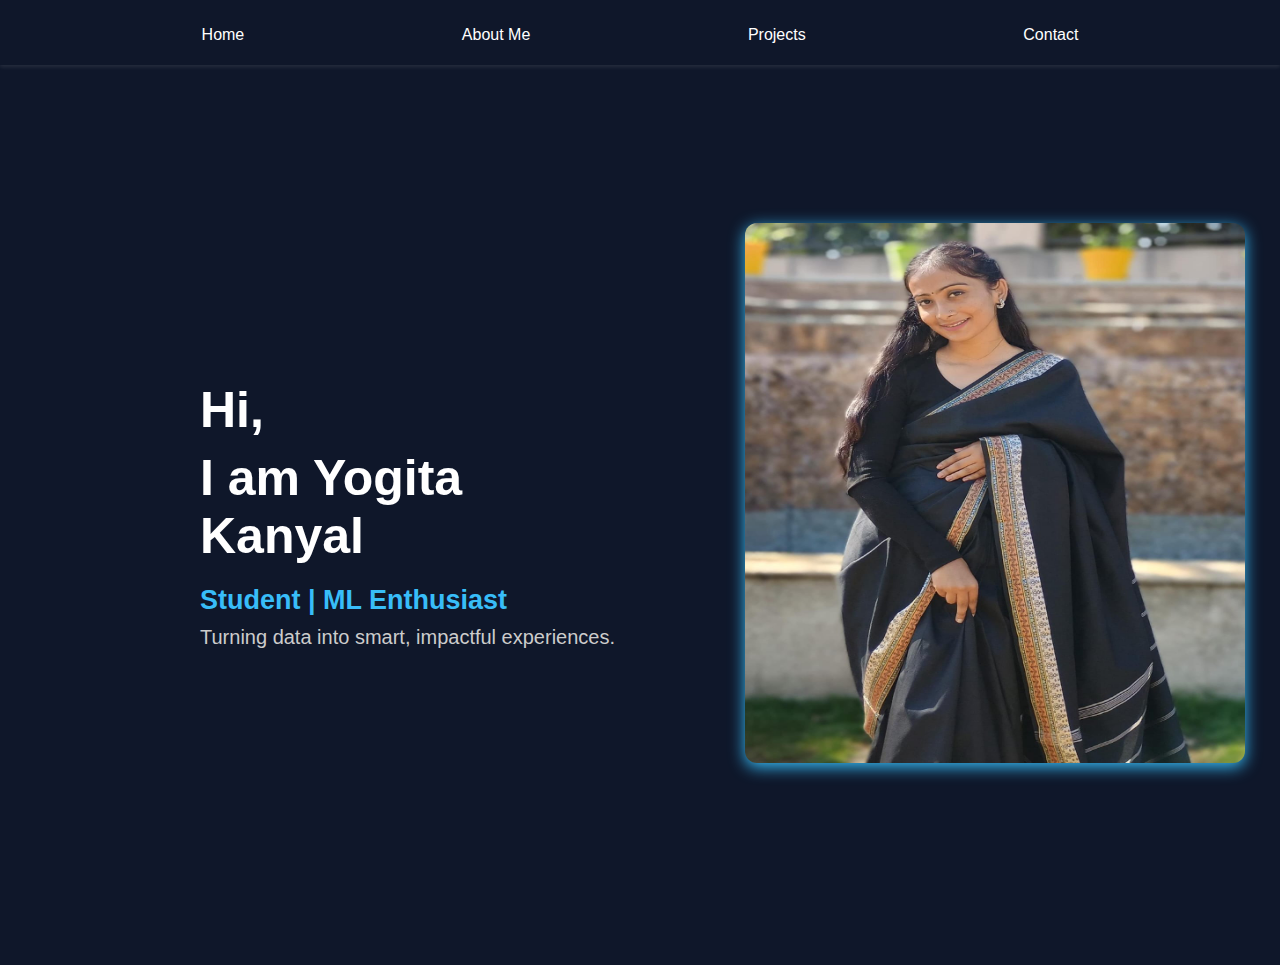
<file: index.html>
<!DOCTYPE html>
<html lang="en">
<head>
    <link rel="stylesheet" href="style.css">
    <meta charset="UTF-8">
    <meta name="viewport" content="width=device-width, initial-scale=1.0">
    <title>MyFolio</title>
</head>
<body>
    <nav class="nav">
        <div class="navigation-wrapper">
            <!-- Hamburger Button -->
            <div class="hamburger">
                <span></span>
                <span></span>
                <span></span>
            </div>
        <ul class="navigation" id="nav-links">
            <li class="sec"><a href="index.html">Home</a></li>
            <li class="sec"><a href="aboutMe.html">About Me</a></li>
            <!-- <li class="sec"><a href="skills.html">Skills</a></li> -->
            <li class="sec"><a href="projects.html">Projects</a></li>
            <li class="sec"><a href="contact.html">Contact</a></li>
        </ul>
    </nav>
    <div class="main">
        <div id="left" class="landing-left">
            <h1>Hi, <div>I am Yogita Kanyal</div></h1>
            <h2>Student | ML Enthusiast</h2>
            <h3>Turning data into smart, impactful experiences.</h3>
        </div>
        <div id="right" class="landing-right">
            <img src="assets/images/Landing.jpeg" alt="yogita">
        </div>
    </div>
    <script src="script.js"></script>
</body>
</html>
</file>
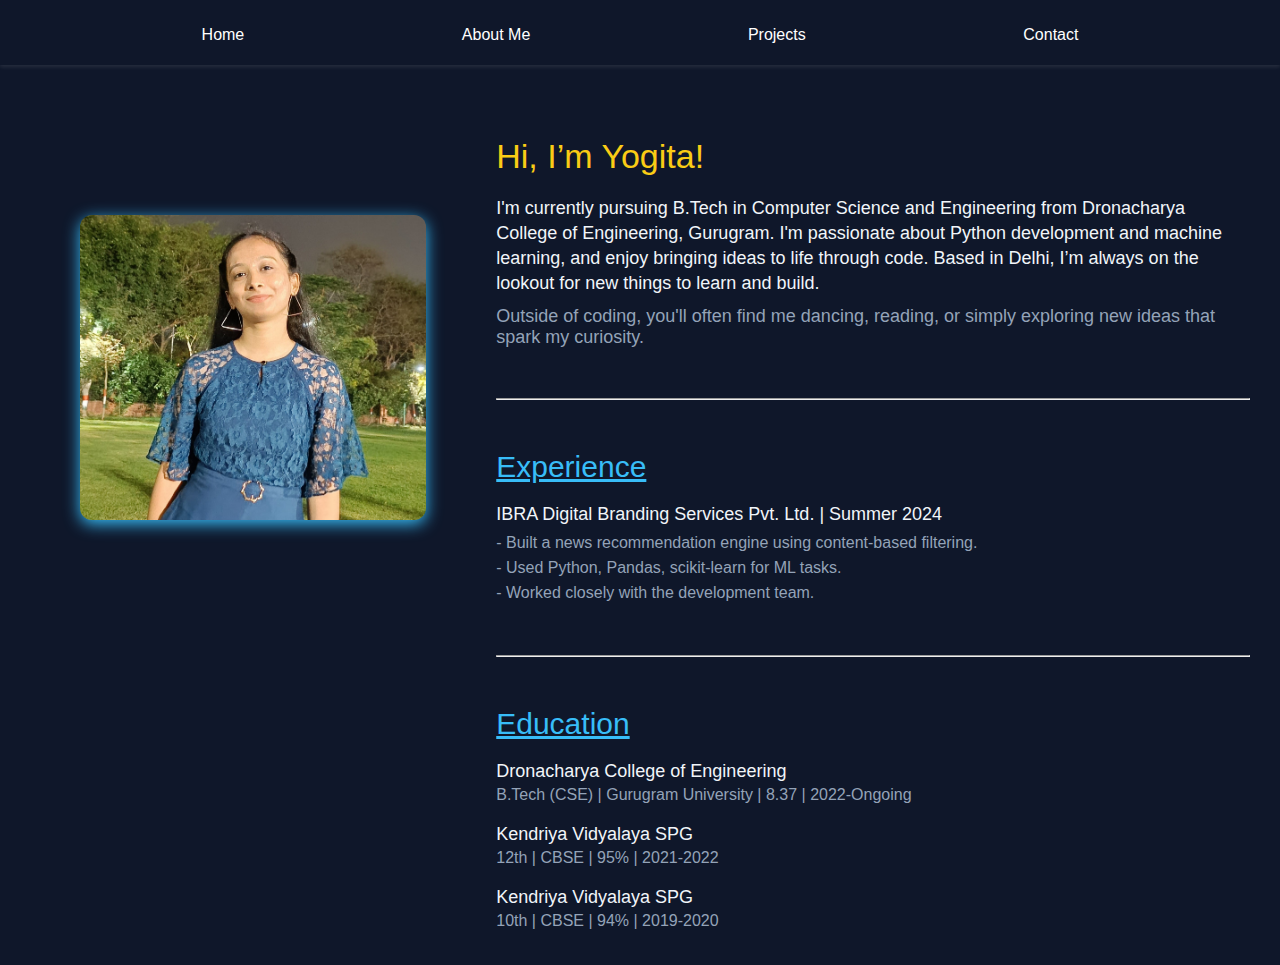
<file: aboutMe.html>
<!DOCTYPE html>
<html lang="en">
<head>
    <link rel="stylesheet" href="style.css">
    <meta charset="UTF-8">
    <meta name="viewport" content="width=device-width, initial-scale=1.0">
    <title>MyFolio</title>
</head>
<body>
    <nav class="nav">
        <div class="navigation-wrapper">
            <!-- Hamburger Button -->
            <div class="hamburger">
                <span></span>
                <span></span>
                <span></span>
            </div>
        <ul class="navigation" id="nav-links">
            <li class="sec"><a href="index.html">Home</a></li>
            <li class="sec"><a href="aboutMe.html">About Me</a></li>
            <!-- <li class="sec"><a href="skills.html">Skills</a></li> -->
            <li class="sec"><a href="projects.html">Projects</a></li>
            <li class="sec"><a href="contact.html">Contact</a></li>
        </ul>
    </nav>
    <div class="abt-main">
        <div class="left">
            <img src="assets/images/Photo.jpeg" alt="">
        </div>
        <div class="right">
            <div class="intro">
                <div class="hello">Hi, I’m Yogita!</div>
                <p class="para-1">I'm currently pursuing B.Tech in Computer Science and Engineering from Dronacharya College of Engineering, Gurugram. I'm passionate about Python development and machine learning, and enjoy bringing ideas to life through code. Based in Delhi, I’m always on the lookout for new things to learn and build.</p>
                <p class="para-2"> Outside of coding, you'll often find me dancing, reading, or simply exploring new ideas that spark my curiosity.</p>
            </div>
            <hr>
            <div class="exp">
                <div class="h">Experience</div>
                <div class="comp">IBRA Digital Branding Services Pvt. Ltd. | Summer 2024</div>
                <div class="desc">- Built a news recommendation engine using content-based filtering. <br> 
                    - Used Python, Pandas, scikit-learn for ML tasks. <br> 
                    - Worked closely with the development team. <br></div>
            </div>
            <hr>
            <div class="edu">
                <div class="h">Education</div>
                <div class="comp">Dronacharya College of Engineering <div style="color: #94A3B8; margin-top: 4px; font-size: 16px;">B.Tech (CSE) | Gurugram University | 8.37 | 2022-Ongoing </div></div>
                <div class="comp">Kendriya Vidyalaya SPG<div style="color: #94A3B8; margin-top: 4px; font-size: 16px;">12th | CBSE | 95% | 2021-2022</div></div>
                <div class="comp">Kendriya Vidyalaya SPG<div style="color: #94A3B8; margin-top: 4px; font-size: 16px;">10th | CBSE | 94% | 2019-2020</div></div>
            </div>
            <hr>
            <div class="skills">
                <div class="h">Skills</div>
                <div class="skill">
                    <span>Python</span>
                    <div class="bar">
                      <div class="progress" style="width: 70%;">70%</div>
                    </div>
                  </div>
                  <div class="skill">
                    <span>Java</span>
                    <div class="bar">
                      <div class="progress" style="width: 40%;">40%</div>
                    </div>
                  </div>
                
                  <div class="skill">
                    <span>HTML</span>
                    <div class="bar">
                      <div class="progress" style="width: 100%;">100%</div>
                    </div>
                  </div>
                
                  <div class="skill">
                    <span>CSS</span>
                    <div class="bar">
                      <div class="progress" style="width: 80%;">80%</div>
                    </div>
                  </div>
                
                  <div class="skill">
                    <span>JavaScript</span>
                    <div class="bar">
                      <div class="progress" style="width: 50%;">50%</div>
                    </div>
                  </div>
                
                  <div class="skill">
                    <span>Django</span>
                    <div class="bar">
                      <div class="progress" style="width: 30%;">30%</div>
                    </div>
                  </div>

                  <div class="skill">
                    <span>MySQL</span>
                    <div class="bar">
                      <div class="progress" style="width: 70%;">70%</div>
                    </div>
                  </div>
            </div>
            <hr>
            <div class="ach">
                <div class="h">Achivement</div>
                <div class="comp">Reliance Foundation Undergraduate Scholar'22</div>
                <div class="desc">Selected as one of 5000 scholars across India for the Reliance Foundation Undergraduate Scholarship, recognizing academic excellence, leadership potential, and commitment to innovation.</div>
            </div>
        </div>
    </div>
    <script src="script.js"></script>
</body>
</html>
</file>
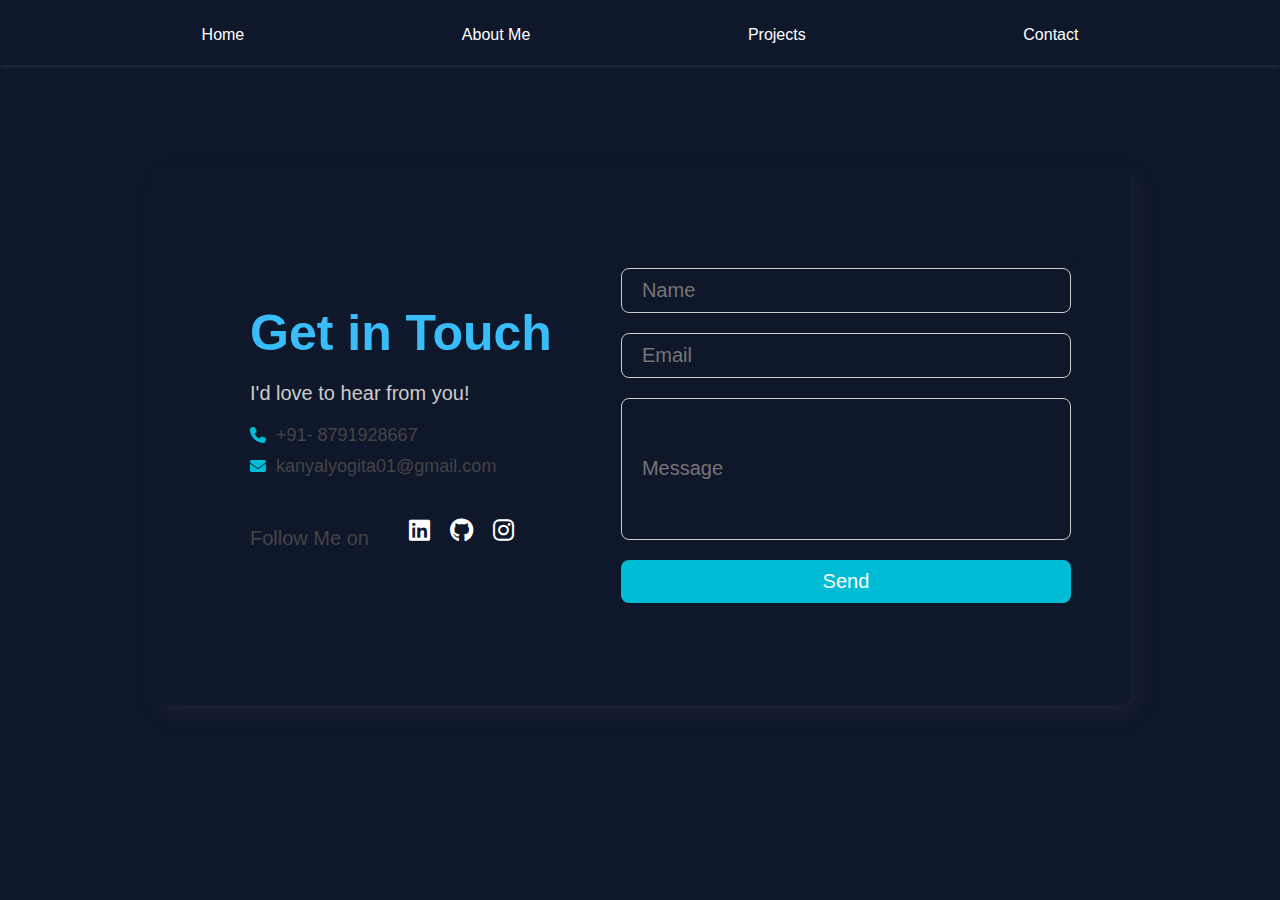
<file: contact.html>
<!DOCTYPE html>
<html lang="en">
<head>
    <link rel="stylesheet" href="style.css">
    <link rel="stylesheet" href="https://cdnjs.cloudflare.com/ajax/libs/font-awesome/6.5.0/css/all.min.css">
    <meta charset="UTF-8">
    <meta name="viewport" content="width=device-width, initial-scale=1.0">
    <title>MyFolio</title>
</head>
<body>
    <nav class="nav">
        <div class="navigation-wrapper">
            <!-- Hamburger Button -->
            <div class="hamburger">
                <span></span>
                <span></span>
                <span></span>
            </div>
            <ul class="navigation" id="nav-links">
                <li class="sec"><a href="index.html">Home</a></li>
                <li class="sec"><a href="aboutMe.html">About Me</a></li>
                <!-- <li class="sec"><a href="skills.html">Skills</a></li> -->
                <li class="sec"><a href="projects.html">Projects</a></li>
                <li class="sec"><a href="contact.html">Contact</a></li>
            </ul>
    </nav>
    <div class="cntct-main">
        <div class="cleft">
            <h1>Get in Touch</h1>
            <h2>I'd love to hear from you!</h2>
            <ul class="icons">
                <li><i class="fa-solid fa-phone"></i><a href="tel:+918791928667"> +91- 8791928667</a></li>
                <li><i class="fa-solid fa-envelope"></i><a href="mailto:kanyalyogita01@gmail.com"> kanyalyogita01@gmail.com</a></li>
            </ul>
            <ul class="social">
                <h2>Follow Me on</h2><br>
                <li><a href="https://www.linkedin.com/in/yogita-kanyal-0a4795255/"><i class="fa-brands fa-linkedin"></i></a></li>
                <li><a href="https://github.com/Yogitakanyal15"><i class="fa-brands fa-github"></i></a></li>
                <li><a href="https://www.instagram.com/yogita.kanyal/"><i class="fa-brands fa-instagram"></i></a></li>
            </ul>
        </div>
        <div class="cright">
            <form id="form">
                <input type="text" id="name" placeholder="Name" rquired>
                <input type="email" id="email" placeholder="Email" required>
                <input type="textbox" id="message" placeholder="Message" required>
                <button id="send">Send</button>
            </form>
        </div>
    </div>
    <script src="script.js"></script>
</body>
</html>
</file>
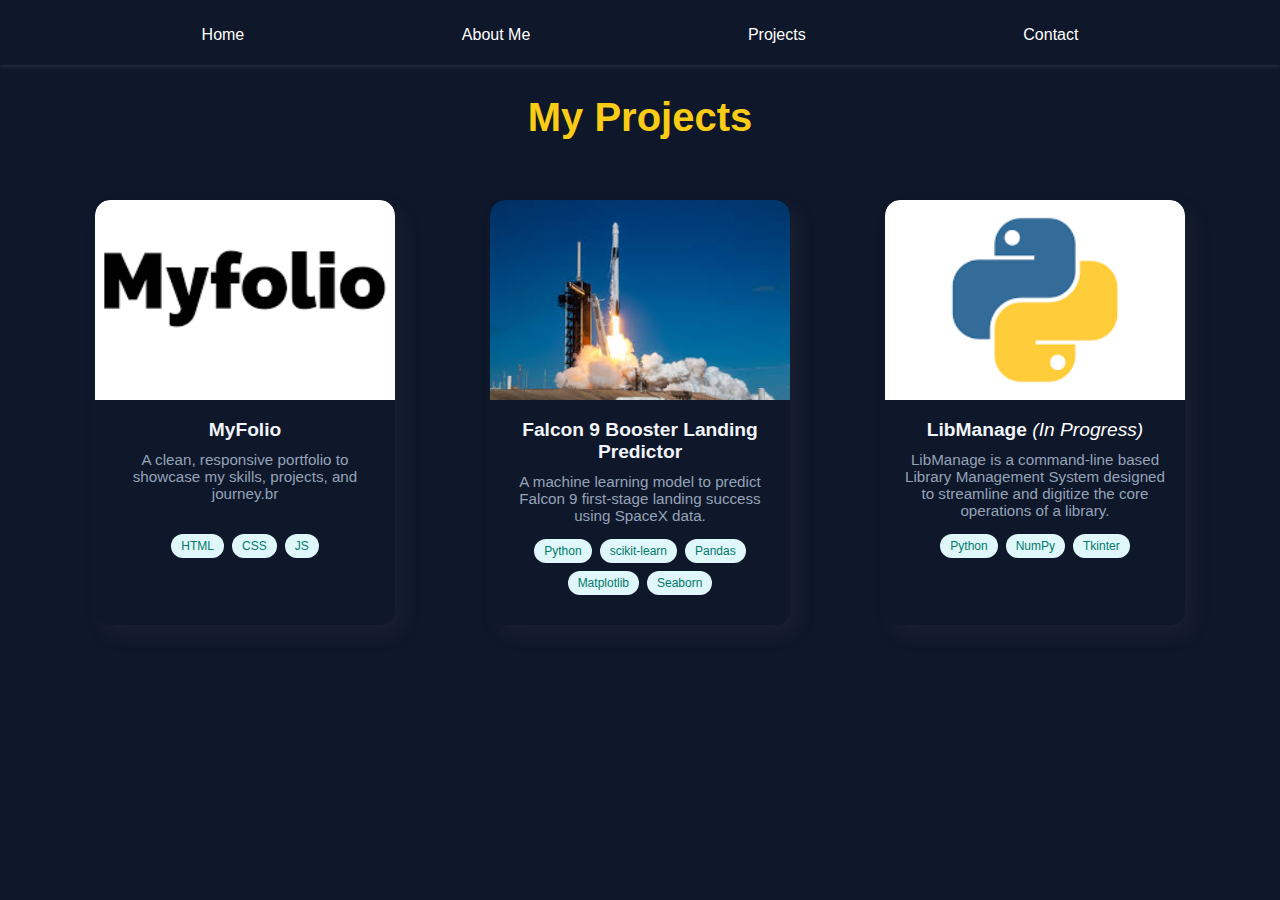
<file: projects.html>
<!DOCTYPE html>
<html lang="en">
<head>
    <link rel="stylesheet" href="style.css">
    <meta charset="UTF-8">
    <meta name="viewport" content="width=device-width, initial-scale=1.0">
    <title>MyFolio</title>
</head>
<body>
    <nav class="nav">
        <div class="navigation-wrapper">
            <!-- Hamburger Button -->
            <div class="hamburger">
                <span></span>
                <span></span>
                <span></span>
            </div>
            <ul class="navigation" id="nav-links">
                <li class="sec"><a href="index.html">Home</a></li>
                <li class="sec"><a href="aboutMe.html">About Me</a></li>
                <!-- <li class="sec"><a href="skills.html">Skills</a></li> -->
                <li class="sec"><a href="projects.html">Projects</a></li>
                <li class="sec"><a href="contact.html">Contact</a></li>
            </ul>
    </nav>
    <h1 class="head">My Projects</h1>
    <div class="pro-main">
        <div class="card">
            <img src="assets/images/MyFolio.png" alt="Project Image">
            <div class="des">
                <h3>MyFolio</h3>
                <p>A clean, responsive portfolio to showcase my skills, projects, and journey.br <br><br></p>
                <div class="tech-tags">
                    <span>HTML</span><span>CSS</span><span>JS</span>
                </div>
                <!-- <div class="btns">
                    <a href="#" target="_blank">GitHub</a>
                    <a href="#" target="_blank">Live Demo</a>
                </div> -->
            </div>
        </div>
        <!-- <div class="card">
            <img src="assets/images/blog.png" alt="Project Image">
            <div class="des">
                <h3>BlogSphere <i style="font-weight: 100;">(In Progress)</i></h3>
                <p>A responsive blog website featuring dynamic search, category-based filtering, and a clean, user-friendly interface.</p>
                <div class="tech-tags">
                    <span>HTML</span><span>CSS</span><span>JS</span>
                </div>
            </div>
        </div> -->
        <div class="card">
            <img src="assets/images/falcon.jpg" alt="Project Image">
            <div class="des">
                <h3>Falcon 9 Booster Landing Predictor</h3>
                <p>A machine learning model to predict Falcon 9 first-stage landing success using SpaceX data.
                </p>
                <div class="tech-tags">
                    <span>Python</span><span>scikit-learn</span><span>Pandas</span><span>Matplotlib</span><span>Seaborn</span>
                </div>
            </div>
        </div>
        <div class="card">
            <img src="assets/images/py.png" alt="Project Image">
            <div class="des">
                <h3>LibManage <i style="font-weight: 100;">(In Progress)</i></h3>
                <p>LibManage is a command-line based Library Management System designed to streamline and digitize the core operations of a library.</p>
                <div class="tech-tags">
                    <span>Python</span><span>NumPy</span><span>Tkinter</span>
                </div>
            </div>
        </div>
    </div>
    <script src="script.js"></script>
</body>
</html>
</file>
<file: style.css>
/* For desktops */
@media (min-width: 993px) {
    /* Main layout styles */
*{
    background-color: #0F172A;
    color: white;
    margin: 0;
    padding: 0;
    scrollbar-width: none;
}
body{
    font-family: 'Poppins', sans-serif;
    overflow-y: hidden;
}
.nav{
    box-shadow: 0 2px 4px rgba(255, 255, 255, 0.1);
    position: sticky;
    top: 0;
    z-index: 1000;
}
.hamburger {
  display: none;
}
/* Navigation stays as-is for desktop */
.navigation {
  display: flex;
  flex-direction: row;
  justify-content: space-evenly;
  align-items: center;
  height: 60px;
  list-style: none;
  padding-top: 5px;
}
.sec a{
    color: white;
    font-weight: 500;
    padding: 8px 16px;
    transition: 0.3s ease;
    text-decoration: none;
}
.sec a:hover {
    color: #0EA5E9;
    border-bottom: 2px solid #0EA5E9;
}
.main{
    display: flex;
    flex-direction: row;
    align-items: center;
    justify-content: space-evenly;
    flex-wrap: nowrap;
    min-height: 100vh;
    overflow: hidden;
    padding-top: 0;
}
.landing-left{
    padding: 30px 80px;
    width: 50%;
    height: 100%;
    
}
.landing-left h1{
    padding-left: 120px;
    font-size: 50px;
    margin-bottom: 20px;
    margin-top: 0;
    animation: bounce 5s ease-out;
}
h1 div{
    margin-top: 10px;
}
.landing-left h2{
    padding-left: 120px;
    margin-top: 20px;
    font-size: 27px;
    color: #38BDF8;
    animation: slideInLeft 5s ease-in-out;
}
.landing-left h3{
    padding-left: 120px;
    margin-top: 10px;
    font-size: 20px;
    font-weight: 300;
    color: #ccc;
    animation: slideInLeft 5s ease-in-out;
}
.landing-right{
    width: 50%;
    padding-bottom: 40px;
    padding-top: 0px;
    padding-left: 50px;
}
.landing-right img{
    width: 100%;
    max-width: 500px;
    max-height: 540px;
    object-fit: fill;
    border-radius: 12px;
    box-shadow: 0 4px 16px #38BDF8;
    padding-top: 0;
    animation: fadeIn 5s ease-in;   
}

.abt-main{
  display: flex;
  flex-direction: row;
  justify-content: space-between;
  flex-wrap: nowrap;
  height: 100vh;
  overflow: hidden;
  padding-top: 0;
}
.left{
  width: 30%;
  padding-left: 80px;
  padding-right: 40px;
  position: relative;
}
.left img{
  width: 100%;
  max-width: 500px;
  height: auto;
  max-height: 90vh;
  object-fit: fill;
  border-radius: 12px;
  box-shadow: 0 4px 16px #38BDF8;
  position: sticky;
  top: 50px; 
  margin-top: 150px;
  animation: fadeIn 3s ease-in;
}
.right{
  width: 70%;
  height: 100vh;
  overflow-y: scroll;
  padding: 50px 30px;
  box-sizing: border-box;
}
.intro{
  margin-top: 22px;
}
.hello{
  margin-bottom: 20px;
  font-size: 34px;
  color: #FACC15;
  animation: bounce 2s ease-out;
}
.para-1{
  color: #F1F5F9;
  font-size: 18px;
  line-height: 25px;
}
.para-2{
  color:#94A3B8;
  margin-top: 10px;
  font-size: 18px;
}
.right hr{
  margin-top: 50px;
  color: #334155;
}
.exp{
  margin-top: 50px;
}
.h{
  font-size: 30px;
  color: #38BDF8;
  text-decoration: underline;

}
.comp{
  margin-top: 20px;
  color: #F1F5F9;
  font-size: 18px;
}
.desc{
  margin-top: 5px;
  font-size: 16px;
  line-height: 25px;
  color: #94A3B8;
}
.edu{
  margin-top: 50px;
  color:#F1F5F9;
}
.skills {
  margin-top: 50px;
}

.skill {
  margin: 20px 0;
}

.skill span {
  display: block;
  margin-bottom: 6px;
  font-size: 18px;
  color: #F1F5F9;
}

.bar {
  background-color: #1E293B;
  border-radius: 20px;
  height: 20px;
  width: 100%;
  overflow: hidden;
}

.progress {
  height: 100%;
  background-color: #38BDF8;
  text-align: right;
  padding-right: 10px;
  line-height: 24px;
  color: #0F172A;
  font-weight: bold;
  border-radius: 20px;
}
.ach{
  margin-top: 50px;
  margin-bottom: 50px;
}
.cntct-main {
  display: flex;
  flex-wrap: wrap;
  max-width: 1200px;
  height: 60vh;
  justify-content: center;
  align-items: center;
  margin-left: 150px;
  margin-right: 150px;
  margin-top: 100px; 
  padding-left: 100px;
  border-radius: 10px;
  box-shadow: 8px 10px 20px rgba(109, 108, 108, 0.1);
  animation: fadeIn 5s ease-in-out;
}

.cleft {
  display: flex;
  flex-direction: column;
  min-width: 280px;
  padding-right: 10px;
}

.cleft h1 {
  font-size: 50px;
  margin-bottom: 10px;
  color: #38BDF8;
}

.cleft h2 {
  font-size: 20px;
  margin-bottom: 10px;
  font-weight: 400;
  color: #ccc;
  margin-top: 10px;
}

.icons {
  list-style: none;
  margin-bottom: 15px;
  margin-top: 10px;
}

.icons li a{
  font-size: 18px; 
  display: inline-flex;
  align-items: center;
  color: #444;
  margin-left: 10px;
  text-decoration: none;
  margin-bottom: 10px;
}

.icons i {
  color: #00bcd4;
}

.social h2 {
  margin-bottom: 1rem;
  color: #444;
}

.social {
  margin-top: 15px;
  list-style: none;
  display: flex;
  gap: 20px;
}

.social a {
  color: #333;
  font-size: 1.5rem;
  transition: color 0.3s ease, transform 0.3s ease;
}

.social a:hover {
  color: #00bcd4;
  transform: scale(1.2);
}

.cright {
  flex: 1;
  min-width: 280px;
  min-height: 300px;
}
.cright form {
  display: flex;
  flex-direction: column;
  gap: 20px;
  padding: 10px;
  border-radius: 12px;
  max-width: 450px;
  margin: auto;
}

.cright input[type="text"],
.cright input[type="email"],
.cright input[type="textbox"] {
  padding: 10px 20px;
  border: 1px solid #ccc;
  border-radius: 8px;
  font-size: 20px;
  transition: border-color 0.3s ease;
}

.cright input[type="textbox"] {
  min-height: 120px;
  resize: vertical;
}

.cright input:focus,
.cright textarea:focus {
  border-color: #00bcd4;
  outline: none;
}

.cright button {
  padding: 10px;
  background-color: #00bcd4;
  border: none;
  color: white;
  font-size: 20px;
  border-radius: 8px;
  cursor: pointer;
  transition: background-color 0.3s ease, transform 0.2s ease;
}

.cright button:hover {
  background-color: #009db1;
  transform: scale(1.03);
}
.head{
  margin-top: 30px;
  margin-bottom: 30px;
  text-align: center;
  font-weight: 900;
  font-size: 40px;
  color: #FACC15;
  animation: bounce 2s ease-in-out;
}
.pro-main {
  display: flex;
  flex-wrap: wrap;
  justify-content: space-evenly;
  gap: 30px;
  padding: 30px;
}

.card {
  width: 300px;
  /* background: white; */
  border-radius: 15px;
  overflow: hidden;
  box-shadow: 8px 10px 20px rgba(109, 108, 108, 0.1);
  transition: transform 0.3s ease, box-shadow 0.3s ease;
  animation: fadeIn 5s ease-in-out;
}

.card:hover {
  transform: translateY(-8px);
  box-shadow: 0 16px 30px rgba(0, 0, 0, 0.3);
}

.card img {
  width: 100%;
  height: 180px;
  object-fit: cover;
}

.des {
  padding: 15px;
  text-align: center;
}

.des h3 {
  font-size: 1.2rem;
  margin-bottom: 10px;
  color: #F1F5F9;
}

.des p {
  font-size: 0.95rem;
  margin-bottom: 15px;
  color: #94A3B8;
}

.tech-tags {
  display: flex;
  flex-wrap: wrap;
  justify-content: center;
  gap: 8px;
  margin-bottom: 15px;
}

.tech-tags span {
  background: #e0f7fa;
  color: #00796b;
  font-size: 0.75rem;
  padding: 5px 10px;
  border-radius: 20px;
}
.card img {
  width: 100%;
  height: 200px;
  object-fit: cover;
  object-position: center;
  border-top-left-radius: 15px;
  border-top-right-radius: 15px;
}

/* .btns {
  display: flex;
  justify-content: center;
  gap: 10px;
}

.btns a {
  text-decoration: none;
  padding: 8px 16px;
  border-radius: 20px;
  background: #00bcd4;
  color: white;
  font-size: 0.85rem;
  transition:  0.3s ease;
}

.btns a:hover {
  background: #0097a7;
} */

}
/* For phones */
@media (max-width: 576px) {
    /* Styles for very small screens */
    *{
        background-color: #0F172A;
        color: white;
        margin: 0;
        padding: 0;
        scrollbar-width: none;
    }
    body{
        font-family: 'Poppins', sans-serif;
        overflow-x: hidden;
        overflow-y: auto;
    }
    .main {
        flex-direction: column;
        padding-left: 10px;
        padding-right: 10px;
        align-items: center;
        justify-content: center;
    }

    .landing-left,
    .landing-right {
        width: 100%;
        
        text-align: center;
    }

    .landing-left h1,
    .landing-left h2,
    .landing-left h3 {
        font-size: 6vw; /* scales with screen width */
    }
    .landing-left h1{
        padding-top: 10px;
        padding-bottom: 20px;
        margin-left: 50px;
        margin-right: 50px;
        animation: bounce 5s ease-out;
    }

    .landing-left h2 {
        padding-bottom: 10px;
        font-size: 5vw;
        color: #38BDF8;
    }

    .landing-left h3 {
        font-size: 3.5vw;
        padding-bottom: 20px;
        color: #ccc;
    }

    .landing-right {
        padding-top: 20px;
        display: flex;
        justify-content: center;
    }

    .landing-right img {
        max-width: 80%;
        height: auto;
        border-radius: 12px;
        box-shadow: 0 4px 16px #38BDF8;
    }
    .navigation-wrapper {
      display: flex;
      flex-direction: column;
      align-items: flex-start;
    }
  
    .hamburger {
      display: flex;
      flex-direction: column;
      gap: 5px;
      padding: 10px;
      cursor: pointer;
      margin-left: 20px;
      margin-right: auto;
    }
  
    .hamburger span {
      height: 3px;
      width: 25px;
      background: white;
      border-radius: 5px;
    }
  
    .navigation {
      flex-direction: column;
      align-items: flex-start;
      width: 100%;
      max-height: 0;
      overflow: hidden;
      transition: max-height 0.3s ease;
    }
  
    .navigation.show {
      max-height: 300px; /* can adjust as needed */
    }
  
    .navigation li {
      width: 100%;
      text-align: left;
      padding: 10px 20px;
    }
    .sec a{
      color: white;
      font-weight: 500;
      padding: 8px 16px;
      transition: 0.3s ease;
      text-decoration: none;
  }
  .sec a:hover {
      color: #0EA5E9;
      border-bottom: 2px solid #0EA5E9;
  }
  .abt-main {
    display: flex;
    flex-direction: column;
    height: 100vh;
    overflow: visible;
    padding: 10px;
    overflow-x: hidden;
  }

  .left {
    width: 100%;
    height: 30%;
    padding: 0;
    text-align: center;
    margin-bottom: 20px;
    justify-content: center;
    align-items: center;
  }

  .left img {
    width: 80%;
    max-width: 300px;
    margin-top: 30px;
    position: sticky;
    top: 25px; 
    margin-top: 20px;
    animation: fadeIn 3s ease-in;
    object-fit: fill;
    border-radius: 12px;
    box-shadow: 0 4px 16px #38BDF8;
  }

  .right {
    width: 100%;
    height: 70vh;
    overflow-y: auto;
    overflow-x: hidden;
    padding: 20px;
    margin-top: 70px;
    box-sizing: border-box;
  }
  .right hr {
    margin-top: 30px;
    color: #334155;
  }

  .hello {
    font-size: 24px;
    text-align: center;
    color: #FACC15;
    animation: bounce 2s ease-out;
    margin-bottom: 10px;
  }

  .para-1, .para-2 {
    font-size: 16px;
    line-height: 22px;
    text-align: justify;
  }
  .para-1{
    color: #F1F5F9;
  }
  .para-2{
    color:#94A3B8;
    margin-top: 8px;
  }

  .h {
    font-size: 20px;
    color: #38BDF8;
    text-decoration: underline;
  }
  .exp{
    margin-top: 25px;
  }
  .comp {
    font-size: 16px;
    margin-top: 20px;
    color: #F1F5F9;
  }

  .desc {
    font-size: 14px;
    margin-top: 5px;
    line-height: 20px;
    color: #94A3B8;
  }
  .edu{
    margin-top: 25px;
  }
  .skills{
    margin-top: 25px;
  }
  .skill span {
    font-size: 16px;
    display: block;
    margin-top: 20px;
    margin-bottom: 6px;
    color: #F1F5F9;
  }

  .bar {
    height: 16px;
    background-color: #1E293B;
    border-radius: 20px;
    width: 100%;
    overflow: hidden; 
  }

  .progress {
    font-size: 12px;
    line-height: 16px;
    padding-right: 6px;
    height: 100%;
    background-color: #38BDF8;
    text-align: right;
    color: #0F172A;
    font-weight: bold;
    border-radius: 20px;
  }
  .ach{
    margin-top: 25px;
    margin-bottom: 50px;
  }
  .cntct-main {
    display: flex;
    flex-direction: column;
    height: auto;
    margin-top: 20px;
    margin-left: 20px;
    margin-right: 20px;
    padding-left: 10px;
    padding-right: 10px;
    align-items: flex-start;
    animation: fadeIn 5s ease-in-out;
  }

  .cleft, .cright {
    width: 100%;
    padding: 0;
  }
  .cleft{
    font-size: 32px;
    display: flex;
    flex-direction: column;
  }
  .cleft h1 {
    font-size: 30px;
    margin-bottom: 15px;
    color: #38BDF8;
  }

  .cleft h2 {
    font-size: 16px;
    margin-bottom: 20px;
    font-weight: 400;
    color: #ccc;
    
  }
  .icons{
    list-style: none;
    margin-bottom: 15px;
    margin-top: 10px;
  }
  .icons li a{
    font-size: 16px;
    display: inline-flex;
    align-items: center;
    color: #444;
    margin-left: 10px;
    text-decoration: none;
    margin-bottom: 10px;
  }
  
  .icons i {
    color: #00bcd4;
    font-size: 16px;
  }
  .social h2 {
    margin-bottom: 10px;
    color: #444;
  }
  
  .social {
    justify-content: flex-start;
    align-items: baseline;
    gap: 20px;
    margin-top: 5px;
    margin-bottom: 30px;
    list-style: none;
    display: flex;
  }
  
  .social a {
    color: #333;
    font-size: 20px;
    transition: color 0.3s ease, transform 0.3s ease;
  }
  
  .social a:hover {
    color: #00bcd4;
    transform: scale(1.2);
  }
  

  .cright form {
    width: 100%;
  }

  .cright input[type="text"],
  .cright input[type="email"],
  .cright input[type="textbox"] {
    font-size: 16px;
    padding: 5px 10px;
    border: 1px solid #ccc;
    border-radius: 6px;
    transition: border-color 0.3s ease;
  }

  .cright input[type="textbox"] {
    min-height: 100px;
  }

  .cright button {
    font-size: 16px;
  }

  .cright {
    flex: 1;
    min-width: 280px;
    min-height: 300px;
  }
  .cright form {
    display: flex;
    flex-direction: column;
    gap: 20px;
    padding: 10px;
    border-radius: 12px;
    max-width: 450px;
    margin: auto;
  }
  
  
  .cright input[type="textbox"] {
    min-height: 120px;
    resize: vertical;
  }
  
  .cright input:focus,
  .cright textarea:focus {
    border-color: #00bcd4;
    outline: none;
  }
  .cright button {
    padding: 10px;
    background-color: #00bcd4;
    border: none;
    color: white;
    font-size: 20px;
    border-radius: 8px;
    cursor: pointer;
    transition: background-color 0.3s ease, transform 0.2s ease;
  }
  
  .cright button:hover {
    background-color: #009db1;
    transform: scale(1.03);
  }
  .head {
    font-size: 28px;
    margin-top: 20px;
    margin-bottom: 20px;
    text-align: center;
    font-weight: 900;
    color: #FACC15;
    animation: bounce 2s ease-in-out;
    padding: 0 10px;
    position: sticky;
    top: 15px;
  }

  .pro-main {
    display: flex;
    flex-direction: column;
    align-items: center;
    padding: 20px 10px;
    gap: 20px;
    overflow-y: auto;
  }

  .card {
    width: 90%;
    height: auto;
    box-shadow: 4px 6px 15px rgba(0, 0, 0, 0.15);
    border-radius: 15px;
    overflow: hidden;
    box-shadow: 8px 10px 20px rgba(109, 108, 108, 0.1);
    transition: transform 0.3s ease, box-shadow 0.3s ease;
    animation: fadeIn 5s ease-in-out;
  }
  .card:hover {
    transform: translateY(-8px);
    box-shadow: 0 16px 30px rgba(0, 0, 0, 0.3);
  }
  .card img {
    width: 100%;
    height: 180px;
    object-fit: cover;
  }
  .des h3 {
    font-size: 1.1rem;
    margin-bottom: 8px;
    color: #F1F5F9;
    text-align: center;
    margin-top: 10px;
  }

  .des p {
      padding: 15px;
      text-align: center;

      font-size: 0.95rem;
      margin-bottom: 15px;
      color: #94A3B8;
  }

  .tech-tags {
    display: flex;
    flex-wrap: wrap;
    gap: 5px;
    justify-content: center;
    margin-bottom: 15px;
  }

  .tech-tags span {
    font-size: 0.7rem;
    padding: 4px 8px;
    background: #e0f7fa;
    color: #00796b;
    border-radius: 20px;
  }

  }   
    
  
  /* For tablets */
  @media (min-width: 577px) and (max-width: 768px) {
    /* Adjust padding, layout, font-size */
    *{
      background-color: #0F172A;
      color: white;
      margin: 0;
      padding: 0;
      scrollbar-width: none;
  }
  body{
      font-family: 'Poppins', sans-serif;
      overflow-x: hidden;
  }
  .main {
      flex-direction: column;
      padding-left: 10px;
      padding-right: 10px;
      align-items: center;
      justify-content: center;
  }

  .landing-left,
  .landing-right {
      width: 100%;
      
      text-align: center;
  }

  .landing-left h1,
  .landing-left h2,
  .landing-left h3 {
      font-size: 6vw; /* scales with screen width */
  }
  .landing-left h1{
      padding-top: 10px;
      padding-bottom: 20px;
      margin-left: 50px;
      margin-right: 50px;
      animation: bounce 5s ease-out;
  }

  .landing-left h2 {
      padding-bottom: 10px;
      font-size: 5vw;
      color: #38BDF8;
  }

  .landing-left h3 {
      font-size: 3.5vw;
      padding-bottom: 20px;
      color: #ccc;
  }

  .landing-right {
      padding-top: 20px;
      display: flex;
      justify-content: center;
  }

  .landing-right img {
      max-width: 80%;
      height: auto;
      border-radius: 12px;
      box-shadow: 0 4px 16px #38BDF8;
  }
  .navigation-wrapper {
    display: flex;
    flex-direction: column;
    align-items: flex-start;
  }

  .hamburger {
    display: flex;
    flex-direction: column;
    gap: 5px;
    padding: 10px;
    cursor: pointer;
    margin-left: 20px;
    margin-right: auto;
    margin-top: 10px;
  }

  .hamburger span {
    height: 5px;
    width: 28px;
    background: white;
    border-radius: 5px;
  }

  .navigation {
    flex-direction: column;
    align-items: flex-start;
    width: 100%;
    max-height: 0;
    overflow: hidden;
    transition: max-height 0.3s ease;
  }

  .navigation.show {
    max-height: 300px; /* can adjust as needed */
  }

  .navigation li {
    width: 100%;
    text-align: left;
    padding: 10px 20px;
    font-size: 25px;
  }
  .sec a{
    color: white;
    font-weight: 500;
    padding: 8px 16px;
    transition: 0.3s ease;
    text-decoration: none;
}
.sec a:hover {
    color: #0EA5E9;
    border-bottom: 2px solid #0EA5E9;
}
.abt-main {
  display: flex;
  flex-direction: column;
  height: 100vh;
  overflow: visible;
  padding: 10px;
  overflow-x: hidden;
}

.left {
  width: 100%;
  height: 30%;
  padding: 0;
  text-align: center;
  margin-bottom: 20px;
  justify-content: center;
  align-items: center;
}

.left img {
  width: 80%;
  max-width: 300px;
  margin-top: 30px;
  position: sticky;
  top: 25px; 
  margin-top: 20px;
  animation: fadeIn 3s ease-in;
  object-fit: fill;
  border-radius: 12px;
  box-shadow: 0 4px 16px #38BDF8;
}

.right {
  width: 100%;
  height: 70vh;
  overflow-y: auto;
  overflow-x: hidden;
  padding: 20px;
  margin-top: 70px;
  box-sizing: border-box;
}
.right hr {
  margin-top: 30px;
  color: #334155;
}

.hello {
  font-size: 24px;
  text-align: center;
  color: #FACC15;
  animation: bounce 2s ease-out;
  margin-bottom: 10px;
}

.para-1, .para-2 {
  font-size: 16px;
  line-height: 22px;
  text-align: justify;
}
.para-1{
  color: #F1F5F9;
}
.para-2{
  color:#94A3B8;
  margin-top: 8px;
}

.h {
  font-size: 20px;
  color: #38BDF8;
  text-decoration: underline;
}
.exp{
  margin-top: 25px;
}
.comp {
  font-size: 16px;
  margin-top: 20px;
  color: #F1F5F9;
}

.desc {
  font-size: 14px;
  margin-top: 5px;
  line-height: 20px;
  color: #94A3B8;
}
.edu{
  margin-top: 25px;
}
.skills{
  margin-top: 25px;
}
.skill span {
  font-size: 16px;
  display: block;
  margin-top: 20px;
  margin-bottom: 6px;
  color: #F1F5F9;
}

.bar {
  height: 16px;
  background-color: #1E293B;
  border-radius: 20px;
  width: 100%;
  overflow: hidden; 
}

.progress {
  font-size: 12px;
  line-height: 16px;
  padding-right: 6px;
  height: 100%;
  background-color: #38BDF8;
  text-align: right;
  color: #0F172A;
  font-weight: bold;
  border-radius: 20px;
}
.ach{
  margin-top: 25px;
  margin-bottom: 50px;
}
.cntct-main {
  display: flex;
  flex-direction: column;
  height: auto;
  margin-top: 20px;
  margin-left: 20px;
  margin-right: 20px;
  padding-left: 10px;
  padding-right: 10px;
  align-items: flex-start;
  animation: fadeIn 5s ease-in-out;
}

.cleft, .cright {
  width: 100%;
  padding: 0;
}
.cleft{
  font-size: 32px;
  display: flex;
  flex-direction: column;
}
.cleft h1 {
  font-size: 30px;
  margin-bottom: 15px;
  color: #38BDF8;
}

.cleft h2 {
  font-size: 16px;
  margin-bottom: 20px;
  font-weight: 400;
  color: #ccc;
  
}
.icons{
  list-style: none;
  margin-bottom: 15px;
  margin-top: 10px;
}
.icons li a{
  font-size: 16px;
  display: inline-flex;
  align-items: center;
  color: #444;
  margin-left: 10px;
  text-decoration: none;
  margin-bottom: 10px;
}

.icons i {
  color: #00bcd4;
  font-size: 16px;
}
.social h2 {
  margin-bottom: 10px;
  color: #444;
}

.social {
  justify-content: flex-start;
  align-items: baseline;
  gap: 20px;
  margin-top: 5px;
  margin-bottom: 30px;
  list-style: none;
  display: flex;
}

.social a {
  color: #333;
  font-size: 20px;
  transition: color 0.3s ease, transform 0.3s ease;
}

.social a:hover {
  color: #00bcd4;
  transform: scale(1.2);
}


.cright form {
  width: 100%;
}

.cright input[type="text"],
.cright input[type="email"],
.cright input[type="textbox"] {
  font-size: 16px;
  padding: 5px 10px;
  border: 1px solid #ccc;
  border-radius: 6px;
  transition: border-color 0.3s ease;
}

.cright input[type="textbox"] {
  min-height: 100px;
}

.cright button {
  font-size: 16px;
}

.cright {
  flex: 1;
  min-width: 280px;
  min-height: 300px;
}
.cright form {
  display: flex;
  flex-direction: column;
  gap: 20px;
  padding: 10px;
  border-radius: 12px;
  max-width: 450px;
  margin: auto;
}


.cright input[type="textbox"] {
  min-height: 120px;
  resize: vertical;
}

.cright input:focus,
.cright textarea:focus {
  border-color: #00bcd4;
  outline: none;
}

.cright button {
  padding: 10px;
  background-color: #00bcd4;
  border: none;
  color: white;
  font-size: 20px;
  border-radius: 8px;
  cursor: pointer;
  transition: background-color 0.3s ease, transform 0.2s ease;
}

.cright button:hover {
  background-color: #009db1;
  transform: scale(1.03);
}
.head {
  font-size: 28px;
  margin-top: 20px;
  margin-bottom: 20px;
  text-align: center;
  font-weight: 900;
  color: #FACC15;
  animation: bounce 2s ease-in-out;
  padding: 0 10px;
  position: sticky;
  top: 15px;
}

.pro-main {
  display: flex;
  flex-direction: column;
  align-items: center;
  padding: 20px 10px;
  gap: 20px;
  overflow-y: auto;
}

.card {
  width: 90%;
  height: auto;
  box-shadow: 4px 6px 15px rgba(0, 0, 0, 0.15);
  border-radius: 15px;
  overflow: hidden;
  box-shadow: 8px 10px 20px rgba(109, 108, 108, 0.1);
  transition: transform 0.3s ease, box-shadow 0.3s ease;
  animation: fadeIn 5s ease-in-out;
}
.card:hover {
  transform: translateY(-8px);
  box-shadow: 0 16px 30px rgba(0, 0, 0, 0.3);
}
.card img {
  width: 100%;
  height: 180px;
  object-fit: cover;
}
.des h3 {
  font-size: 1.1rem;
  margin-bottom: 8px;
  color: #F1F5F9;
  text-align: center;
  margin-top: 10px;
}

.des p {
    padding: 15px;
    text-align: center;

    font-size: 0.95rem;
    margin-bottom: 15px;
    color: #94A3B8;
}

.tech-tags {
  display: flex;
  flex-wrap: wrap;
  gap: 5px;
  justify-content: center;
  margin-bottom: 15px;
}

.tech-tags span {
  font-size: 0.7rem;
  padding: 4px 8px;
  background: #e0f7fa;
  color: #00796b;
  border-radius: 20px;
}


  }
  
  /* For small laptops */
  @media (min-width: 769px) and (max-width: 992px) {
    /* Maybe switch from column to row layout */
    *{
      background-color: #0F172A;
      color: white;
      margin: 0;
      padding: 0;
      scrollbar-width: none;
  }
  body{
      font-family: 'Poppins', sans-serif;
      overflow-y: hidden;
  }
  .nav{
      box-shadow: 0 2px 4px rgba(255, 255, 255, 0.1);
      position: sticky;
      top: 0;
      z-index: 1000;
  }
  .hamburger {
    display: none;
  }
  /* Navigation stays as-is for desktop */
  .navigation {
    display: flex;
    flex-direction: row;
    justify-content: space-evenly;
    align-items: center;
    height: 60px;
    list-style: none;
    padding-top: 5px;
  }
  .sec a{
      color: white;
      font-weight: 500;
      padding: 8px 16px;
      transition: 0.3s ease;
      text-decoration: none;
  }
  .sec a:hover {
      color: #0EA5E9;
      border-bottom: 2px solid #0EA5E9;
  }
  .main{
      display: flex;
      flex-direction: row;
      align-items: center;
      justify-content: space-evenly;
      flex-wrap: nowrap;
      min-height: 100vh;
      overflow: hidden;
      padding-top: 0;
  }
  .landing-left{
      padding: 30px 80px;
      width: 50%;
      height: 100%;
      
  }
  .landing-left h1{
      padding-left: 120px;
      font-size: 50px;
      margin-bottom: 20px;
      margin-top: 0;
      animation: bounce 5s ease-out;
  }
  h1 div{
      margin-top: 10px;
  }
  .landing-left h2{
      padding-left: 120px;
      margin-top: 20px;
      font-size: 27px;
      color: #38BDF8;
      animation: slideIn 5s ease-in-out;
  }
  .landing-left h3{
      padding-left: 120px;
      margin-top: 10px;
      font-size: 20px;
      font-weight: 300;
      color: #ccc;
      animation: slideIn 5s ease-in-out;
  }
  .landing-right{
      width: 50%;
      padding-bottom: 40px;
      padding-top: 0px;
      padding-left: 50px;
  }
  .landing-right img{
      width: 100%;
      max-width: 500px;
      max-height: 540px;
      object-fit: fill;
      border-radius: 12px;
      box-shadow: 0 4px 16px #38BDF8;
      padding-top: 0;   
  }
  .abt-main {
    display: flex;
    flex-direction: column;
    height: 100vh;
    overflow: visible;
    padding: 10px;
    overflow-x: hidden;
  }

  .left {
    width: 100%;
    height: 30%;
    padding: 0;
    text-align: center;
    margin-bottom: 20px;
    justify-content: center;
    align-items: center;
  }

  .left img {
    width: 80%;
    max-width: 300px;
    margin-top: 30px;
    position: sticky;
    top: 25px; 
    margin-top: 20px;
    animation: fadeIn 3s ease-in;
    object-fit: fill;
    border-radius: 12px;
    box-shadow: 0 4px 16px #38BDF8;
  }

  .right {
    width: 100%;
    height: 70vh;
    overflow-y: auto;
    overflow-x: hidden;
    padding: 20px;
    margin-top: 70px;
    box-sizing: border-box;
  }
  .right hr {
    margin-top: 30px;
    color: #334155;
  }

  .hello {
    font-size: 24px;
    text-align: center;
    color: #FACC15;
    animation: bounce 2s ease-out;
    margin-bottom: 10px;
  }

  .para-1, .para-2 {
    font-size: 16px;
    line-height: 22px;
    text-align: justify;
  }
  .para-1{
    color: #F1F5F9;
  }
  .para-2{
    color:#94A3B8;
    margin-top: 8px;
  }

  .h {
    font-size: 20px;
    color: #38BDF8;
    text-decoration: underline;
  }
  .exp{
    margin-top: 25px;
  }
  .comp {
    font-size: 16px;
    margin-top: 20px;
    color: #F1F5F9;
  }

  .desc {
    font-size: 14px;
    margin-top: 5px;
    line-height: 20px;
    color: #94A3B8;
  }
  .edu{
    margin-top: 25px;
  }
  .skills{
    margin-top: 25px;
  }
  .skill span {
    font-size: 16px;
    display: block;
    margin-top: 20px;
    margin-bottom: 6px;
    color: #F1F5F9;
  }

  .bar {
    height: 16px;
    background-color: #1E293B;
    border-radius: 20px;
    width: 100%;
    overflow: hidden; 
  }

  .progress {
    font-size: 12px;
    line-height: 16px;
    padding-right: 6px;
    height: 100%;
    background-color: #38BDF8;
    text-align: right;
    color: #0F172A;
    font-weight: bold;
    border-radius: 20px;
  }
  .ach{
    margin-top: 25px;
    margin-bottom: 50px;
  }
  .cntct-main {
    display: flex;
    flex-wrap: wrap;
    max-width: 1200px;
    height: 60vh;
    justify-content: center;
    align-items: center;
    margin-left: 150px;
    margin-right: 150px;
    margin-top: 100px; 
    padding-left: 100px;
    border-radius: 10px;
    box-shadow: 8px 10px 20px rgba(109, 108, 108, 0.1);
    animation: fadeIn 5s ease-in-out;
  }
  
  .cleft {
    display: flex;
    flex-direction: column;
    min-width: 280px;
    padding-right: 10px;
  }
  
  .cleft h1 {
    font-size: 50px;
    margin-bottom: 10px;
    color: #38BDF8;
  }
  
  .cleft h2 {
    font-size: 20px;
    margin-bottom: 10px;
    font-weight: 400;
    color: #ccc;
    margin-top: 10px;
  }
  
  .icons {
    list-style: none;
    margin-bottom: 15px;
    margin-top: 10px;
  }
  
  .icons li a{
    font-size: 18px; 
    display: inline-flex;
    align-items: center;
    color: #444;
    margin-left: 10px;
    text-decoration: none;
    margin-bottom: 10px;
  }
  
  .icons i {
    color: #00bcd4;
  }
  
  .social h2 {
    margin-bottom: 1rem;
    color: #444;
  }
  
  .social {
    margin-top: 15px;
    list-style: none;
    display: flex;
    gap: 20px;
  }
  
  .social a {
    color: #333;
    font-size: 1.5rem;
    transition: color 0.3s ease, transform 0.3s ease;
  }
  
  .social a:hover {
    color: #00bcd4;
    transform: scale(1.2);
  }
  
  .cright {
    flex: 1;
    min-width: 280px;
    min-height: 300px;
  }
  .cright form {
    display: flex;
    flex-direction: column;
    gap: 20px;
    padding: 10px;
    border-radius: 12px;
    max-width: 450px;
    margin: auto;
  }
  
  .cright input[type="text"],
  .cright input[type="email"],
  .cright input[type="textbox"] {
    padding: 10px 20px;
    border: 1px solid #ccc;
    border-radius: 8px;
    font-size: 20px;
    transition: border-color 0.3s ease;
  }
  
  .cright input[type="textbox"] {
    min-height: 120px;
    resize: vertical;
  }
  
  .cright input:focus,
  .cright textarea:focus {
    border-color: #00bcd4;
    outline: none;
  }
  
  .cright button {
    padding: 10px;
    background-color: #00bcd4;
    border: none;
    color: white;
    font-size: 20px;
    border-radius: 8px;
    cursor: pointer;
    transition: background-color 0.3s ease, transform 0.2s ease;
  }
  
  .cright button:hover {
    background-color: #009db1;
    transform: scale(1.03);
  }
  .head{
    margin-top: 30px;
    margin-bottom: 30px;
    text-align: center;
    font-weight: 900;
    font-size: 40px;
    color: #FACC15;
    animation: bounce 2s ease-in-out;
  }
  .pro-main {
    display: flex;
    flex-wrap: wrap;
    justify-content: space-evenly;
    gap: 30px;
    padding: 30px;
  }
  
  .card {
    width: 300px;
    /* background: white; */
    border-radius: 15px;
    overflow: hidden;
    box-shadow: 8px 10px 20px rgba(109, 108, 108, 0.1);
    transition: transform 0.3s ease, box-shadow 0.3s ease;
    animation: fadeIn 5s ease-in-out;
  }
  
  .card:hover {
    transform: translateY(-8px);
    box-shadow: 0 16px 30px rgba(0, 0, 0, 0.3);
  }
  
  .card img {
    width: 100%;
    height: 180px;
    object-fit: cover;
  }
  
  .des {
    padding: 15px;
    text-align: center;
  }
  
  .des h3 {
    font-size: 1.2rem;
    margin-bottom: 10px;
    color: #F1F5F9;
  }
  
  .des p {
    font-size: 0.95rem;
    margin-bottom: 15px;
    color: #94A3B8;
  }
  
  .tech-tags {
    display: flex;
    flex-wrap: wrap;
    justify-content: center;
    gap: 8px;
    margin-bottom: 15px;
  }
  
  .tech-tags span {
    background: #e0f7fa;
    color: #00796b;
    font-size: 0.75rem;
    padding: 5px 10px;
    border-radius: 20px;
  }
  .card img {
    width: 100%;
    height: 200px;
    object-fit: cover;
    object-position: center;
    border-top-left-radius: 15px;
    border-top-right-radius: 15px;
  }
  
  }
  

@keyframes bounce{
  0%, 100% {
    transform: translateY(0);
  }
  50% {
    transform: translateY(-20px);
  }
}
@keyframes fadeIn {
  from { opacity: 0; }
  to { opacity: 1; }
}
@keyframes slideInLeft {
  from {
    transform: translateX(-100px);
    opacity: 0;
  }
  to {
    transform: translateX(0);
    opacity: 1;
  }
}
</file>
